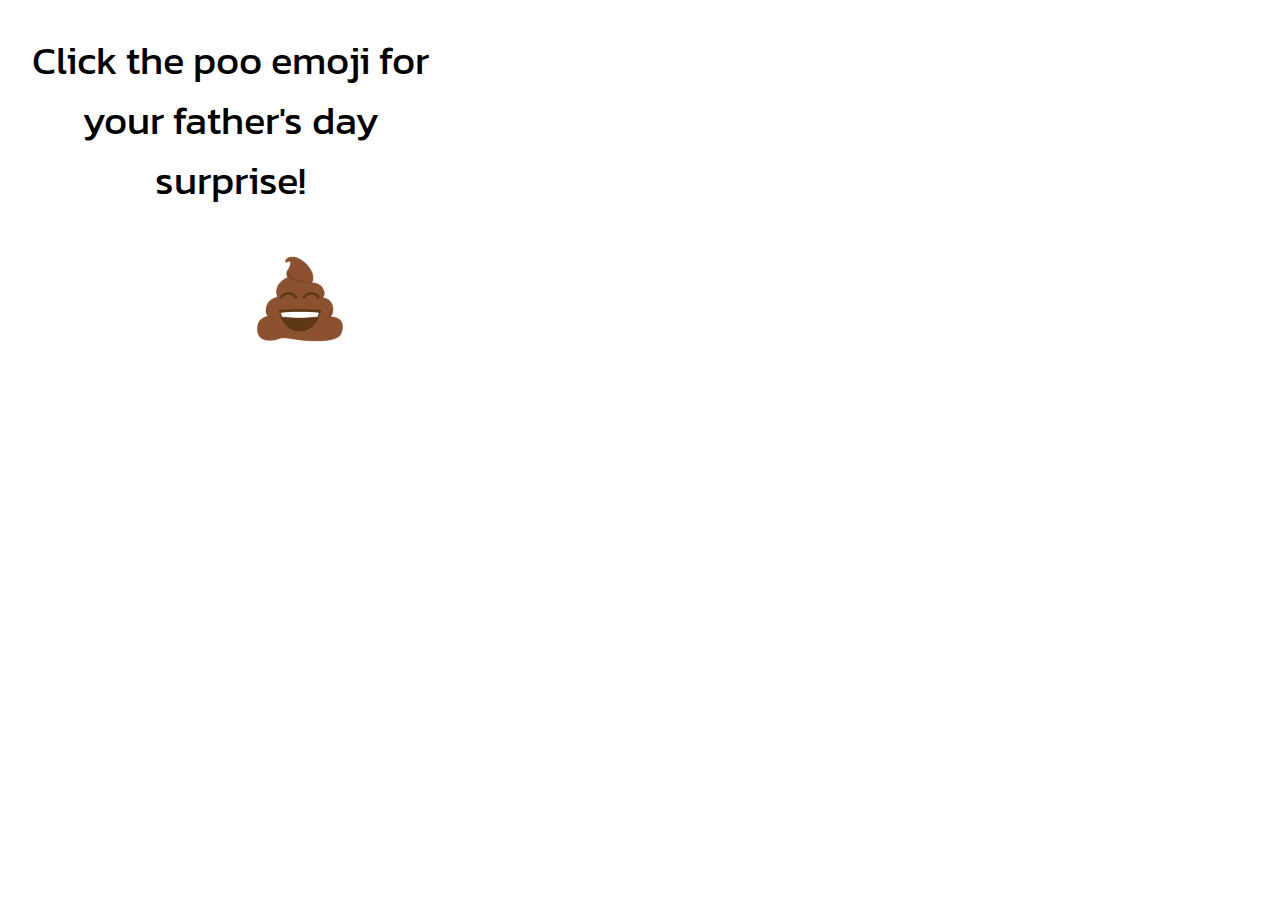
<file: G7BwM4sr/index.html>
<html> 
    <head>
        <title>Happy Father's Day!</title>
        <meta name="viewport" content="width=device-width, initial-scale=1">
        <link rel="stylesheet" type="text/css" href="style.css">
        <link rel="preconnect" href="https://fonts.googleapis.com">
        <link rel="preconnect" href="https://fonts.gstatic.com" crossorigin>
        <link href="https://fonts.googleapis.com/css2?family=Kanit:wght@300&family=Rock+Salt&display=swap" rel="stylesheet">
        <script src="script.js"></script>
    </head>

    <!--Main Body Website-->
    <body>
        <div id="box__top">
            <div>Click the poo emoji for your father's day surprise!</div>
            <img id="poo" src="images/poo.png" onclick="moveMe()">
        </div>

        <center>
        <div id="box__bottom">
            <div id="para1">Just kidding!</div>
            <div id="box__bottom__nav">
                <div class = "box__bottom__arrow"><p onclick = "changeBack()"><</p></div>
                <div id = "box__bottom__front"><img id = "front" src="images/front1.jpg"></div>
                <div class = "box__bottom__arrow"><p onclick = "changeForw()">></p></div>
            </div>
            <div id="para2">You are supportive of and enthusiastic about all my accomplishments, no matter how big or how small.</div>
        </div>
        </center>
    </body>
</html>
</file>
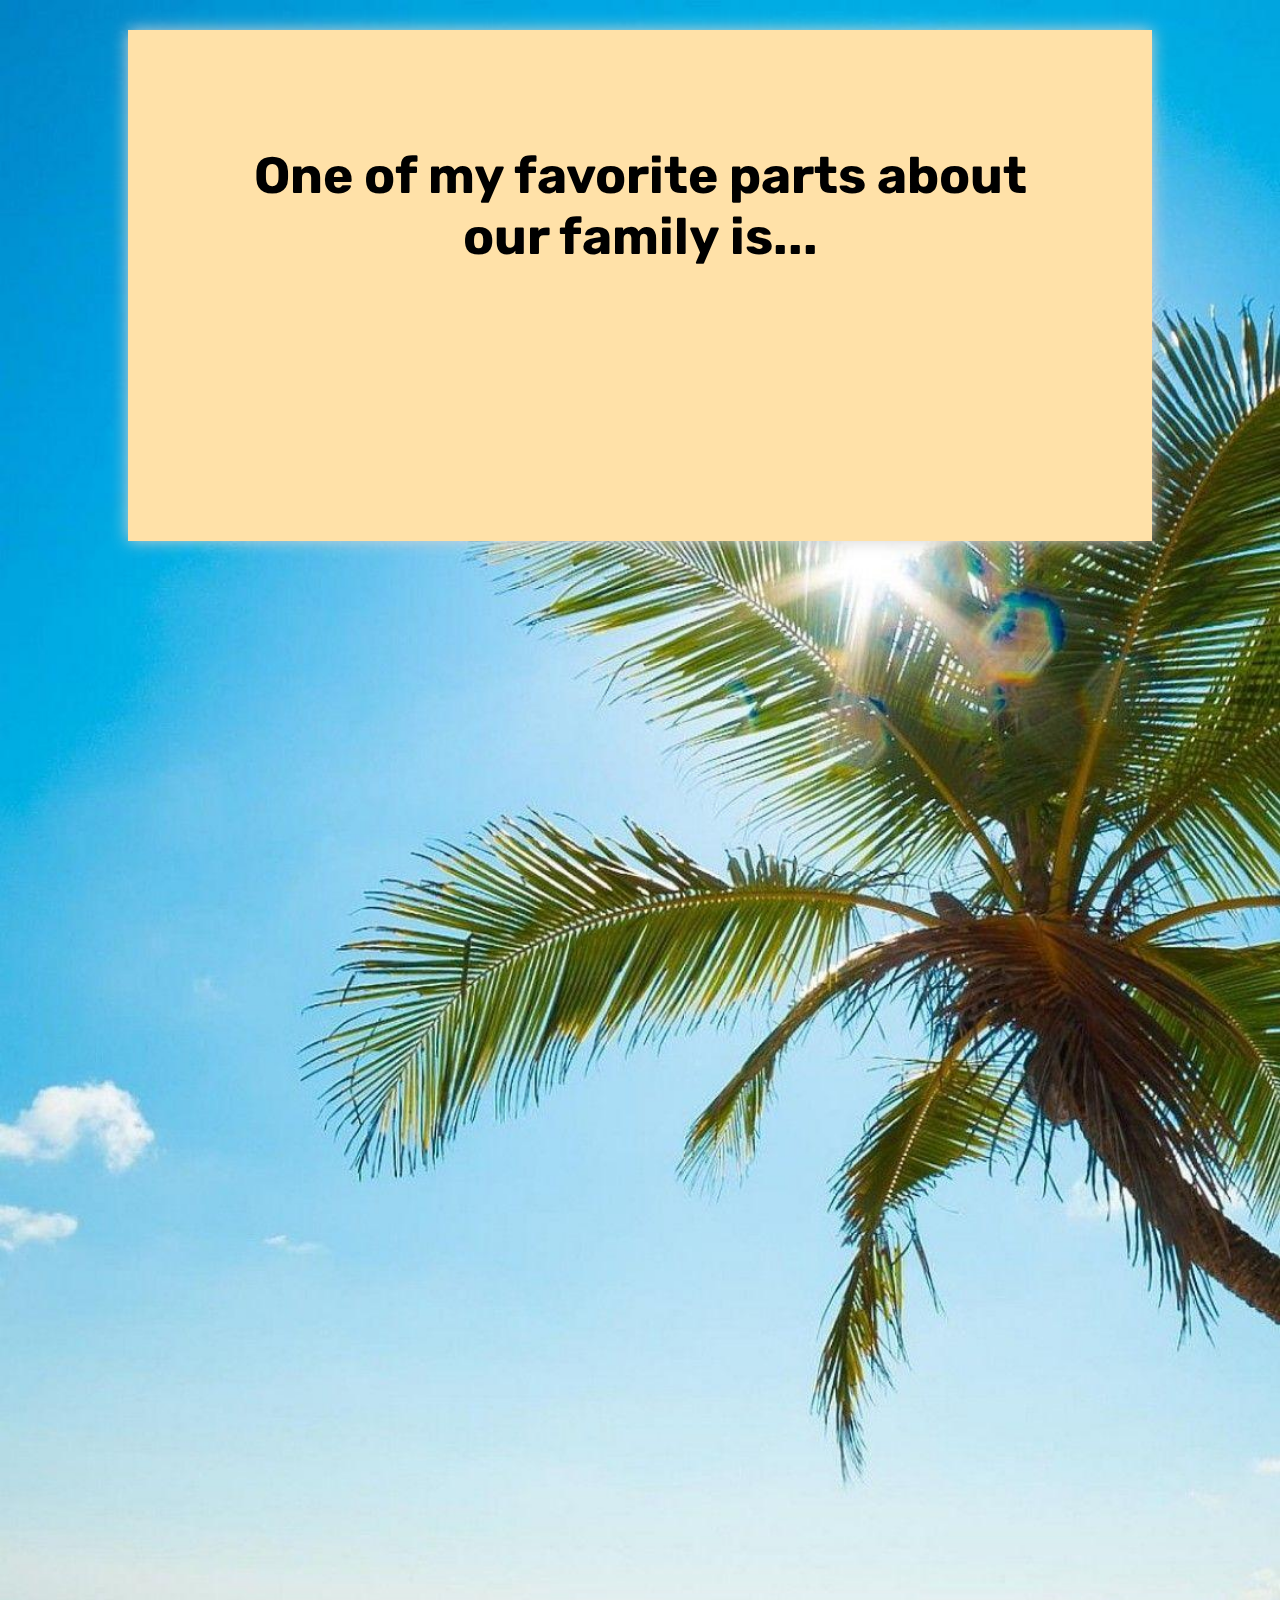
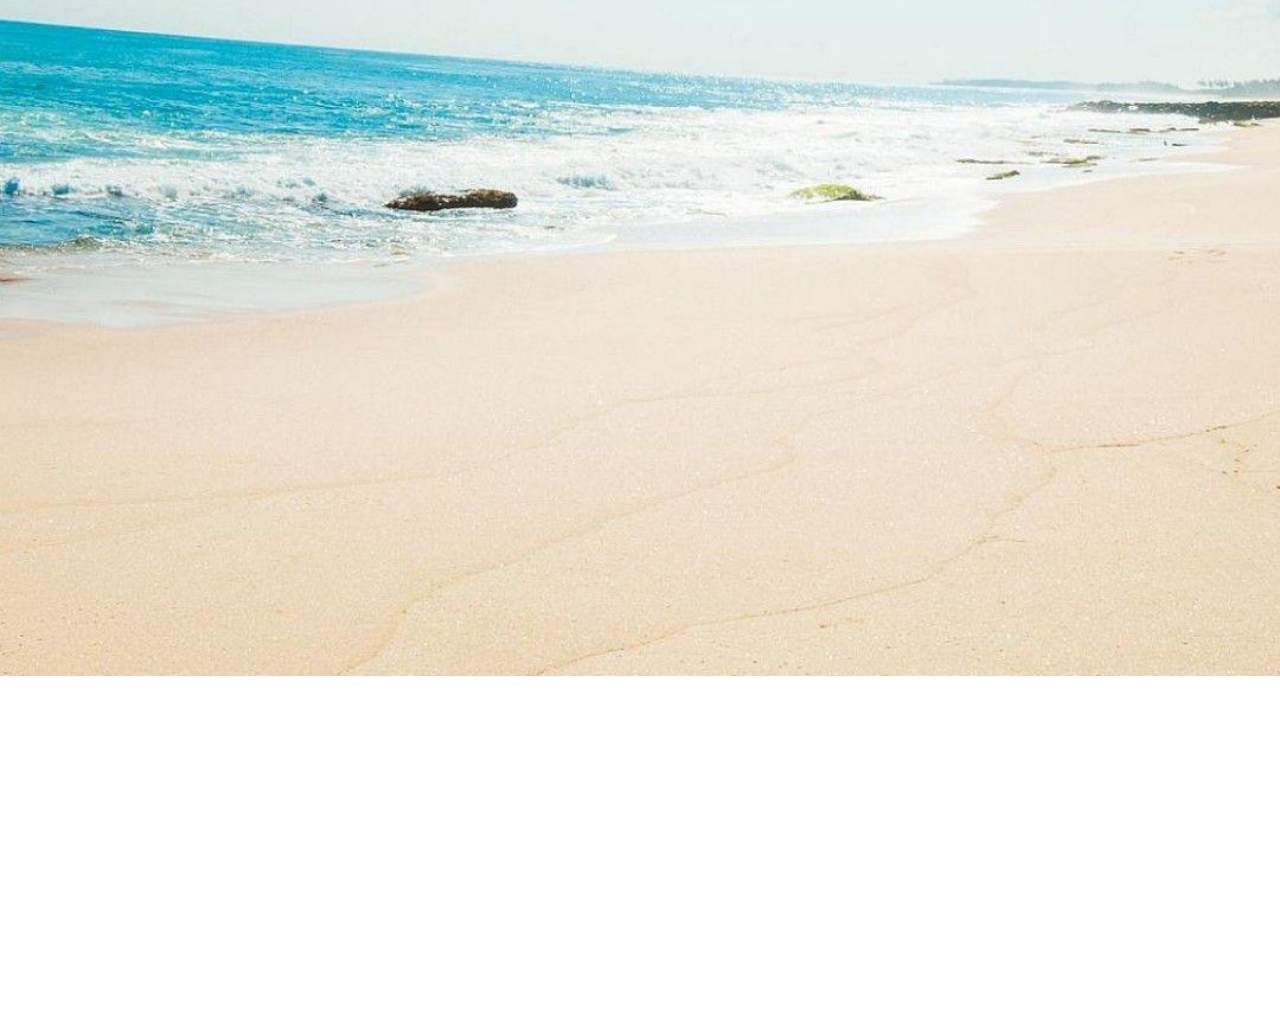
<file: mSY79dp9w/index.html>
<html>
    <head>
        <title>Happy Mother's Day!</title>
        <meta name="viewport" content="width=device-width, initial-scale=1">
        <link rel="stylesheet" type="text/css" href="style.css">
        <link rel="preconnect" href="https://fonts.googleapis.com"> 
        <link rel="preconnect" href="https://fonts.gstatic.com" crossorigin> 
        <link href="https://fonts.googleapis.com/css2?family=Rubik&family=Lakki+Reddy&display=swap" rel="stylesheet">
        <script src="script.js"></script>
    </head>

    <!--Main Body Website-->
    <body id="main">
    <center>

    <div id="topstuff">
        <p>One of my favorite parts about our family is...</p>
        <p>You, Grandma!</p>
    </div>

    <table class="container" id="flexy">
        <tr>
            <td class="timage">
                <img id="pic1" src="images/front1.jpg">
            </td>

            <td class="ttext">
                <p>I love spending time with you, and I miss you every day!</p>
            </td>
        </tr>

        <tr>
            <td class="ttext">
                <p>Thank you for making me feel special and loved. I am lucky to be your granddaughter.</p>
            </td>
            <td class="timage">
                <img id="pic2" src="images/front3.JPG">
            </td>
        </tr>

        <tr>
            <td class="timage">
                <img id="pic3" src="images/front2.jpg">
            </td>
            <td class="ttext">
                <p>Happy Mother's Day!</p>
                <p>I love you!</p>- Tiffany -
            </td>
        </tr>
    </table>
</body>
</html>
</file>
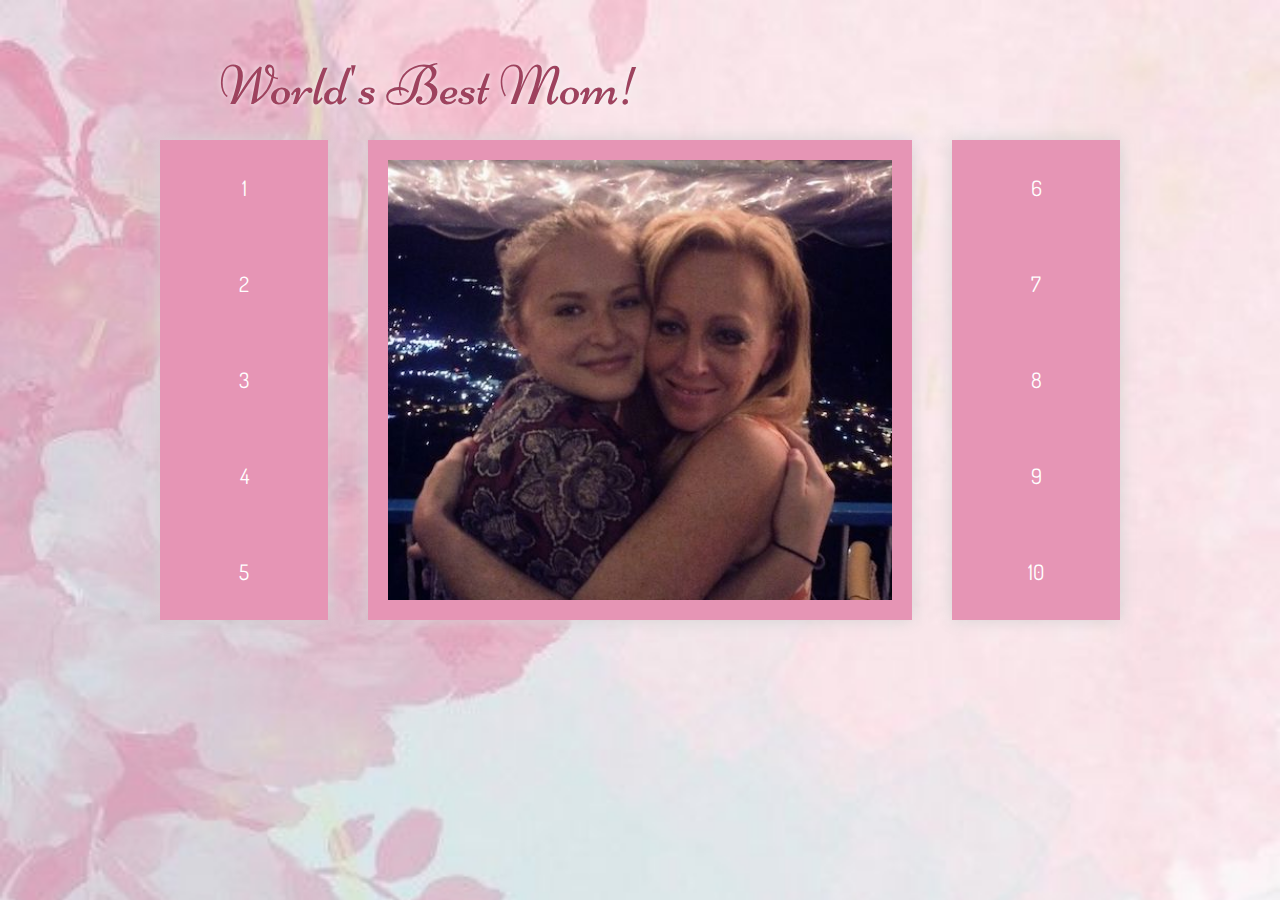
<file: yUXLc4VhjA/index.html>
<html>
    <head>
        <title>Happy Mother's Day!</title>
        <meta name="viewport" content="width=device-width, initial-scale=1">
        <link rel="stylesheet" type="text/css" href="style.css">
        <link rel="preconnect" href="https://fonts.googleapis.com">
        <link rel="preconnect" href="https://fonts.gstatic.com" crossorigin>
        <link href="https://fonts.googleapis.com/css2?family=Dosis:wght@400;600&family=Niconne&display=swap" rel="stylesheet">
        <script src="script.js"></script>
    </head>

    <!--Main Body Website-->
    <body id="main">
    <center>
        <br>
    <div id="topstuff">
        <p>World's Best Mom!</p>
        <p>That's you! Click the numbers to see the reasons why!</p>
    </div>

    <div class="flex__container" id="flexy">

        <!-- Navigation1 -->
        <div class="flex__box" id="nav1">
            <ul class="nav">
                    <li class="nav__link" onClick="changeDeck(this, 'images/front1.jpg', item1)">1</li>
                    <li class="nav__link" onClick="changeDeck(this, 'images/front2.jpg', item2)">2</li>
                    <li class="nav__link" onClick="changeDeck(this, 'images/front3.jpg', item3)">3</li>
                    <li class="nav__link" onClick="changeDeck(this, 'images/front4.jpg', item4)">4</li>
                    <li class="nav__link" onClick="changeDeck(this, 'images/front5.jpg', item5)">5</li>
            </ul>
        </div>
        
        <!-- Content -->
        <div class="flex__box">
            <div id="front">
                <div id="content"><p>You are always happy to see me and give the best hugs!</p></div>
            </div>
        </div>

        <!-- Navigation2 -->
        <div class="flex__box" id="nav2">
            <ul class="nav">
                    <li class="nav__link" onClick="changeDeck(this, 'images/front6.jpg', item6)">6</li>
                    <li class="nav__link" onClick="changeDeck(this, 'images/front7.jpg', item7)">7</li>
                    <li class="nav__link" onClick="changeDeck(this, 'images/front8.jpg', item8)">8</li>
                    <li class="nav__link" onClick="changeDeck(this, 'images/front9.jpg', item9)">9</li>
                    <li class="nav__link" onClick="changeDeck(this, 'images/front10.jpg', item10)">10</li>
            </ul>
        </div>

    </div><br>
    </center>
        <img class="hideme" src="images/front1.jpg">
        <img class="hideme" src="images/front2.jpg">
        <img class="hideme" src="images/front3.jpg">
        <img class="hideme" src="images/front4.jpg">
        <img class="hideme" src="images/front5.jpg">
        <img class="hideme" src="images/front6.jpg">
        <img class="hideme" src="images/front7.jpg">
        <img class="hideme" src="images/front8.jpg">
        <img class="hideme" src="images/front9.jpg">
        <img class="hideme" src="images/front10.jpg">
</body>
</html>
</file>
<file: G7BwM4sr/style.css>
body {
    padding:0;
    margin:0;
    font-family: 'Kanit', sans-serif;
}

#box__top {
    position:absolute;
    transition:all 0.5s ease-in;
    background-color:white;
    width:100%;
    height:100%;
}

#box__top div {
    padding:30px;
    z-index:-1;
    width:60%;
    text-align:center;
    max-width:400px;
    font-size:30pt;
}

#poo {
    position:absolute;
    height:100px;
    user-select:none;
    top:250px;
    left:250px;
    align-self:center;
}

#poo:hover {
    cursor:pointer;
}

#box__bottom {
    visibility:hidden;
    background-color:#2072B2;
    color:white;
    text-align:center;
    padding-top:20px;
    max-width:700px;
}

#box__bottom div {
    padding:5px 10px;
}

#para1 {
    transition:transform 0.2s linear;
    transform:translateY(100px);
    font-size:30pt;
}

#para2 {
    font-size:20pt;
}

#box__bottom__nav {
    display:flex;
    flex-wrap:wrap;
}

#box__bottom__nav, #para2 {
    opacity:0;
    transition:opacity 0.2s linear;
}

.box__bottom__arrow {
    flex:1;
    cursor:pointer;
    color:white;
}

.box__bottom__arrow p {
    line-height:70vw;
    border-radius:100px;
    background-color:#489ada;
    font-size:5vw;
}

.box__bottom__arrow p:active {
    font-weight:bold;
}

#box__bottom__front {
    flex:4;
}

#front {
    height:80vw;
    max-height:500px;
    border-radius:10px;
    box-shadow:2px 2px 5px black;
}

#para1, #table1 {
    opacity:0;
}

@media screen and (min-width:620px) {
    .box__bottom__arrow p {
        line-height:400px;
        font-size:37pt;
    }
}
</file>
<file: mSY79dp9w/style.css>
body {
    margin:auto;
}

#main {
    background:url(beach.jpeg);
    background-size:100vw;
    background-repeat: no-repeat;
    background-attachment: fixed;
    z-index:-1;
}

/* Transitions */
#flexy, #topstuff {
    opacity:0;
    transform:scale(0.9);
    transition:all 2s ease-out;
}

/* Title */
#topstuff {
    width:80%;
    padding:5% 0 0;
    margin:30px;
}

#topstuff p:nth-child(1) {
    padding:0 10%;
    font-size:4vw;
    font-weight:bold;
    font-family: 'Rubik', sans-serif;
}

#topstuff p:nth-child(2) {
    font-size:8vw;
    transform:scale(0) translateY(-40px);
    transition: transform 1.5s ease-out;
    font-family: 'Lakki Reddy', cursive;
}

/* Main Content (Flex Container) */
.container {
    border-spacing:20px;
}

.timage, .ttext, #topstuff {
    background-color:#ffe1a8;
    box-shadow:0 0 16px lightgray;
}

.timage {
    padding:1%;
}

.ttext {
    padding:2% 5%;
    font-size:3vw;
    text-align: center;
    font-family: 'Rubik', sans-serif;
}

/* Front Image */
#pic1, #pic2, #pic3 {
    width:100%;
}
</file>
<file: yUXLc4VhjA/style.css>
body {
    font-family: 'Dosis', sans-serif;
    margin:auto;
}

#main {
    background:url(flowers.jpeg);
    background-size:100vw;
    background-repeat: no-repeat;
    background-attachment: fixed;
    z-index:-1;
}

/* Transitions */
#topstuff, #flexy {
    opacity:0;
    transform:scale(0.9);
    transition:all 1s ease-out;
}

/* Title */

#topstuff {
    max-width:1000px;
    display:flex;
    flex-flow:row wrap;
    align-items:center;
    justify-content:center;
}

#topstuff p {
    padding-top:2rem;
    margin:0;
    color:#9E425E;
    text-shadow: 0 0 5px whitesmoke;
}

#topstuff p:nth-child(1) {
    font-family: 'Niconne', cursive;
    font-size:42pt;
    padding-right:1rem;
}

#topstuff p:nth-child(2) {
    font-family: 'Dosis', sans-serif;
    font-size:14pt;
    font-weight:bold;
    transform:scale(0);
    transition:transform 1s ease-out;
}

/* Main Content (Flex Container) */
.flex__container {
    display:flex;
    flex-flow:row wrap;
    width:100%;
    max-width:1000px;
}
.flex__container .flex__box {
    margin:2% 2% 0 2%;
    background-color:#E695B5;
    box-shadow:0 0 16px lightgray;
}

.flex__container .flex__box:nth-child(1), .flex__box:nth-child(3) {
    flex:1;
}

.flex__container .flex__box:nth-child(2) {
    flex:3;
    padding:2%;
}

/* Front Image */
#front {
    height:50vw;
    max-height:440px;
    width:100%;
    background-image:url('images/front1.jpg');
    background-size:100%;
    background-repeat:no-repeat;
    transition: background-image 0.8s ease-out;
}

.hideme {
    display:none;
}

/* Navigation */
.nav {
    display:flex;
    flex-direction:column;
    list-style:none;
    margin:0;
    padding:0;
}
.nav__link {
    flex:1;
    text-align:center;
    margin:0;
    transition:background-color 0.3s ease-in-out;
    padding:0 2vw;
    line-height:450%;
    color:white;
    font-size:16pt;
}
.nav__link:hover {
    cursor: pointer;
}

.nav__link:hover, .nav__link[data-pos="1"] {
    background-color:#FFD1DC;
    color:black;
}

#content {
    height:100%;
    opacity:0;
    background-color:rgba(19,19,19,0.6);
    transition: all 0.8s ease-out;
}

#content p {
    margin:auto;
    padding:20% 10% 0;
    font-size:2rem;
    color:whitesmoke;
    text-shadow: 1px 1px 2px #B36282, -1px -1px 2px #FFD1DC;
}


/* Reponsive Controls */
@media screen and (max-width:869px) {
    #topstuff {
        flex-direction:column;
    }

    #topstuff p:nth-child(1) {
        font-size:11.5vw;
        padding:0;
    }

    #topstuff p:nth-child(2) {
        font-size:3.5vw;
        padding:0;
    }

    #front {
        height:100%;
        max-height:none;
    }

    .flex__container .flex__box {
        margin:5% 5% 0 5%;
    }

    .flex__container .flex__box:nth-child(1) {
        margin-right:0;
        order:1;
        box-shadow:-8px 8px 8px -8px lightgray, -8px -8px 8px -8px lightgray;
    }

    .flex__container .flex__box:nth-child(3) {
        margin-left:0;
        order:2;
        box-shadow:8px 0 8px 0 rgba(300,300,300,0.7);
    }

    .nav {
        flex-direction:row;
        margin:0;
    }

    .nav__link {
        line-height:50px;
    }

    .flex__container .flex__box:nth-child(2) {
        min-width:40vw;
        height:80vw;
        order:3;
    }
}
</file>
